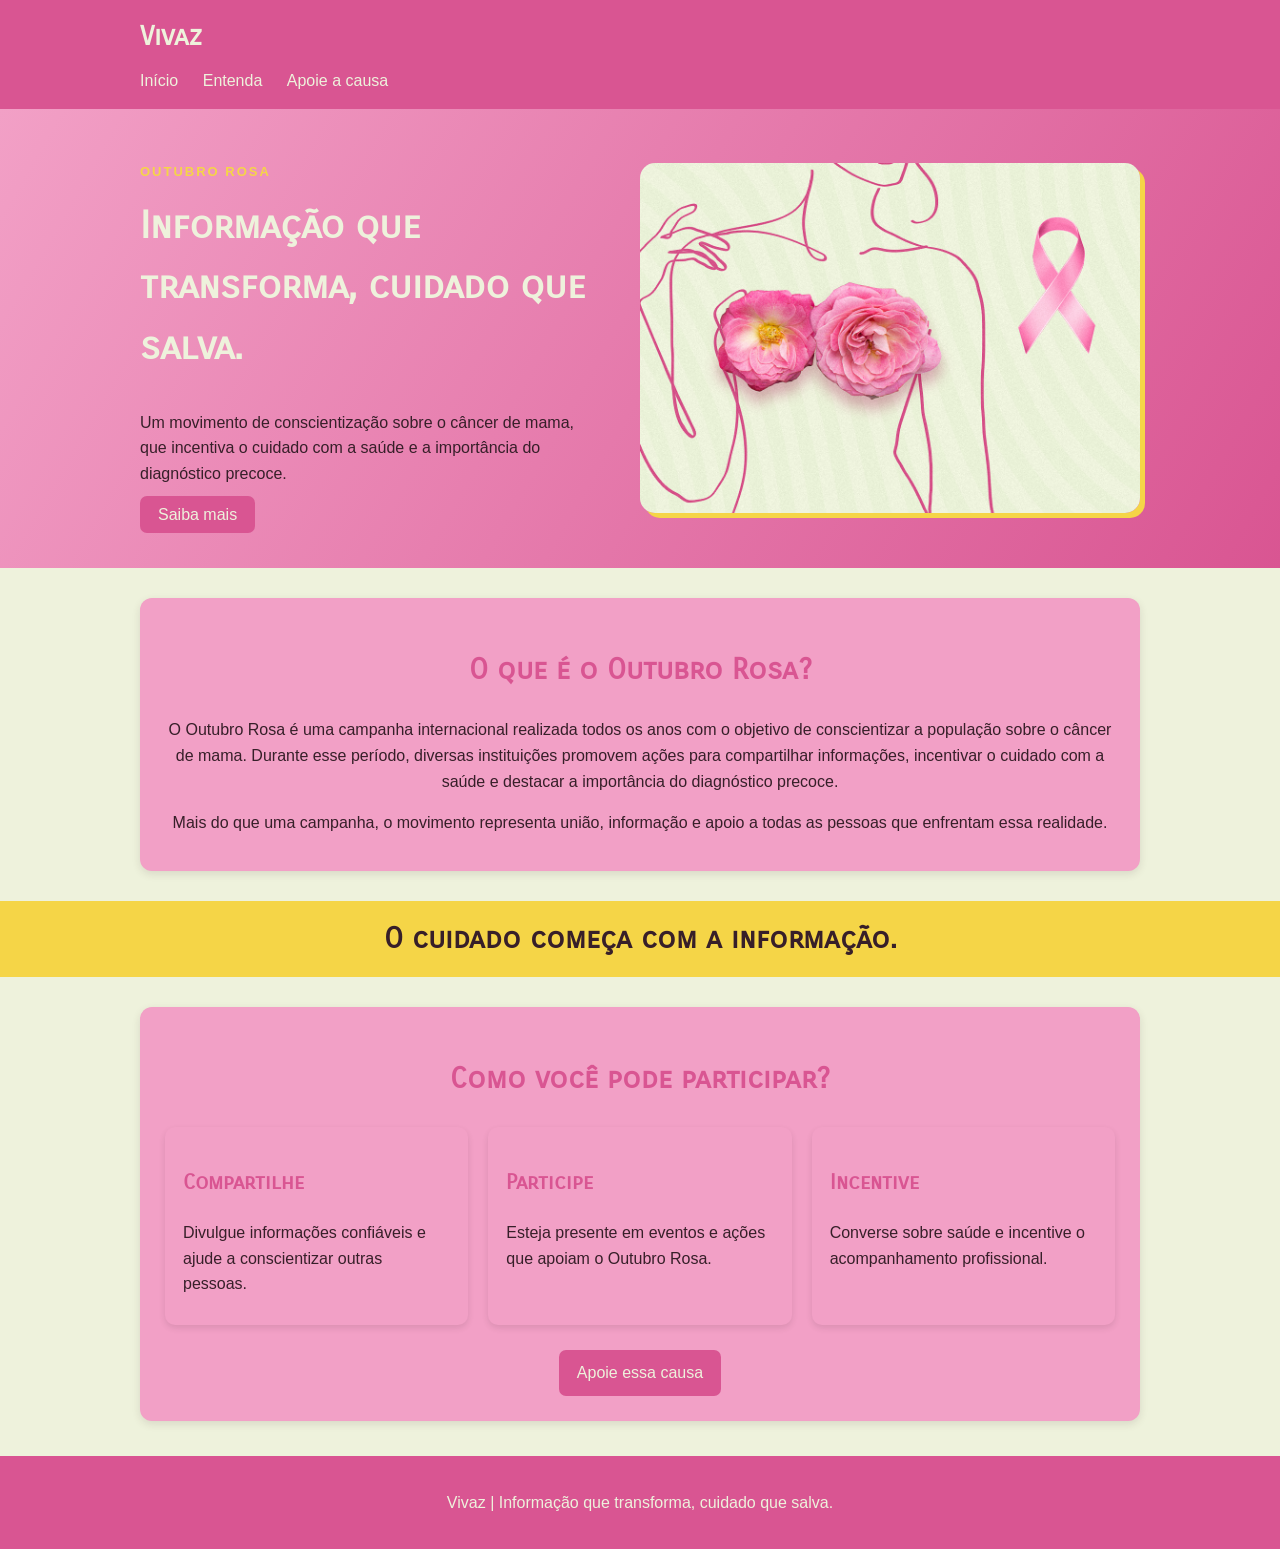
<file: index.html>
<!DOCTYPE html>
<html lang="pt-br">

<head>
    <meta charset="UTF-8">
    <meta name="viewport" content="width=device-width, initial-scale=1.0">
    <title>Vivaz | Início</title>
    <link rel="stylesheet" href="style/style.css">
</head>

<body>

    <header class="cabecalho">
        <div class="container">
            <p class="logo">Vivaz</p>

            <nav>
                <ul class="menu">
                    <li><a href="index.html">Início</a></li>
                    <li><a href="./pages/prevencao.html">Entenda</a></li>
                    <li><a href="./pages/apoio.html">Apoie a causa</a></li>
                </ul>
            </nav>
        </div>
    </header>

    <main>

        <section class="apresentacao">
            <div class="container destaque">

                <div class="texto-destaque">
                    <p class="etiqueta">OUTUBRO ROSA</p>
                    <h1>Informação que transforma, cuidado que salva.</h1>

                    <p>
                        Um movimento de conscientização sobre o câncer de mama,
                        que incentiva o cuidado com a saúde e a importância
                        do diagnóstico precoce.
                    </p>

                    <a class="botao" href="./pages/prevencao.html">Saiba mais</a>
                </div>

                <img src="./img/img1.png" alt="Imagem da campanha Outubro Rosa">

            </div>
        </section>

        <section class="container secao">
            <h2>O que é o Outubro Rosa?</h2>

            <p>
                O Outubro Rosa é uma campanha internacional realizada todos os anos
                com o objetivo de conscientizar a população sobre o câncer de mama.
                Durante esse período, diversas instituições promovem ações para
                compartilhar informações, incentivar o cuidado com a saúde e
                destacar a importância do diagnóstico precoce.
            </p>

            <p>
                Mais do que uma campanha, o movimento representa união, informação
                e apoio a todas as pessoas que enfrentam essa realidade.
            </p>
        </section>

        <section class="faixa">
            <div class="container">
                <h2>O cuidado começa com a informação.</h2>
            </div>
        </section>

        <section class="container secao">
            <h2>Como você pode participar?</h2>

            <div class="cards">

                <div class="card">
                    <h3>Compartilhe</h3>
                    <p>Divulgue informações confiáveis e ajude a conscientizar outras pessoas.</p>
                </div>

                <div class="card">
                    <h3>Participe</h3>
                    <p>Esteja presente em eventos e ações que apoiam o Outubro Rosa.</p>
                </div>

                <div class="card">
                    <h3>Incentive</h3>
                    <p>Converse sobre saúde e incentive o acompanhamento profissional.</p>
                </div>

            </div>

            <a class="botao" href="./pages/apoio.html">Apoie essa causa</a>
        </section>

    </main>

    <footer class="rodape">
        <p>Vivaz | Informação que transforma, cuidado que salva.</p>
    </footer>

</body>

</html>
</file>
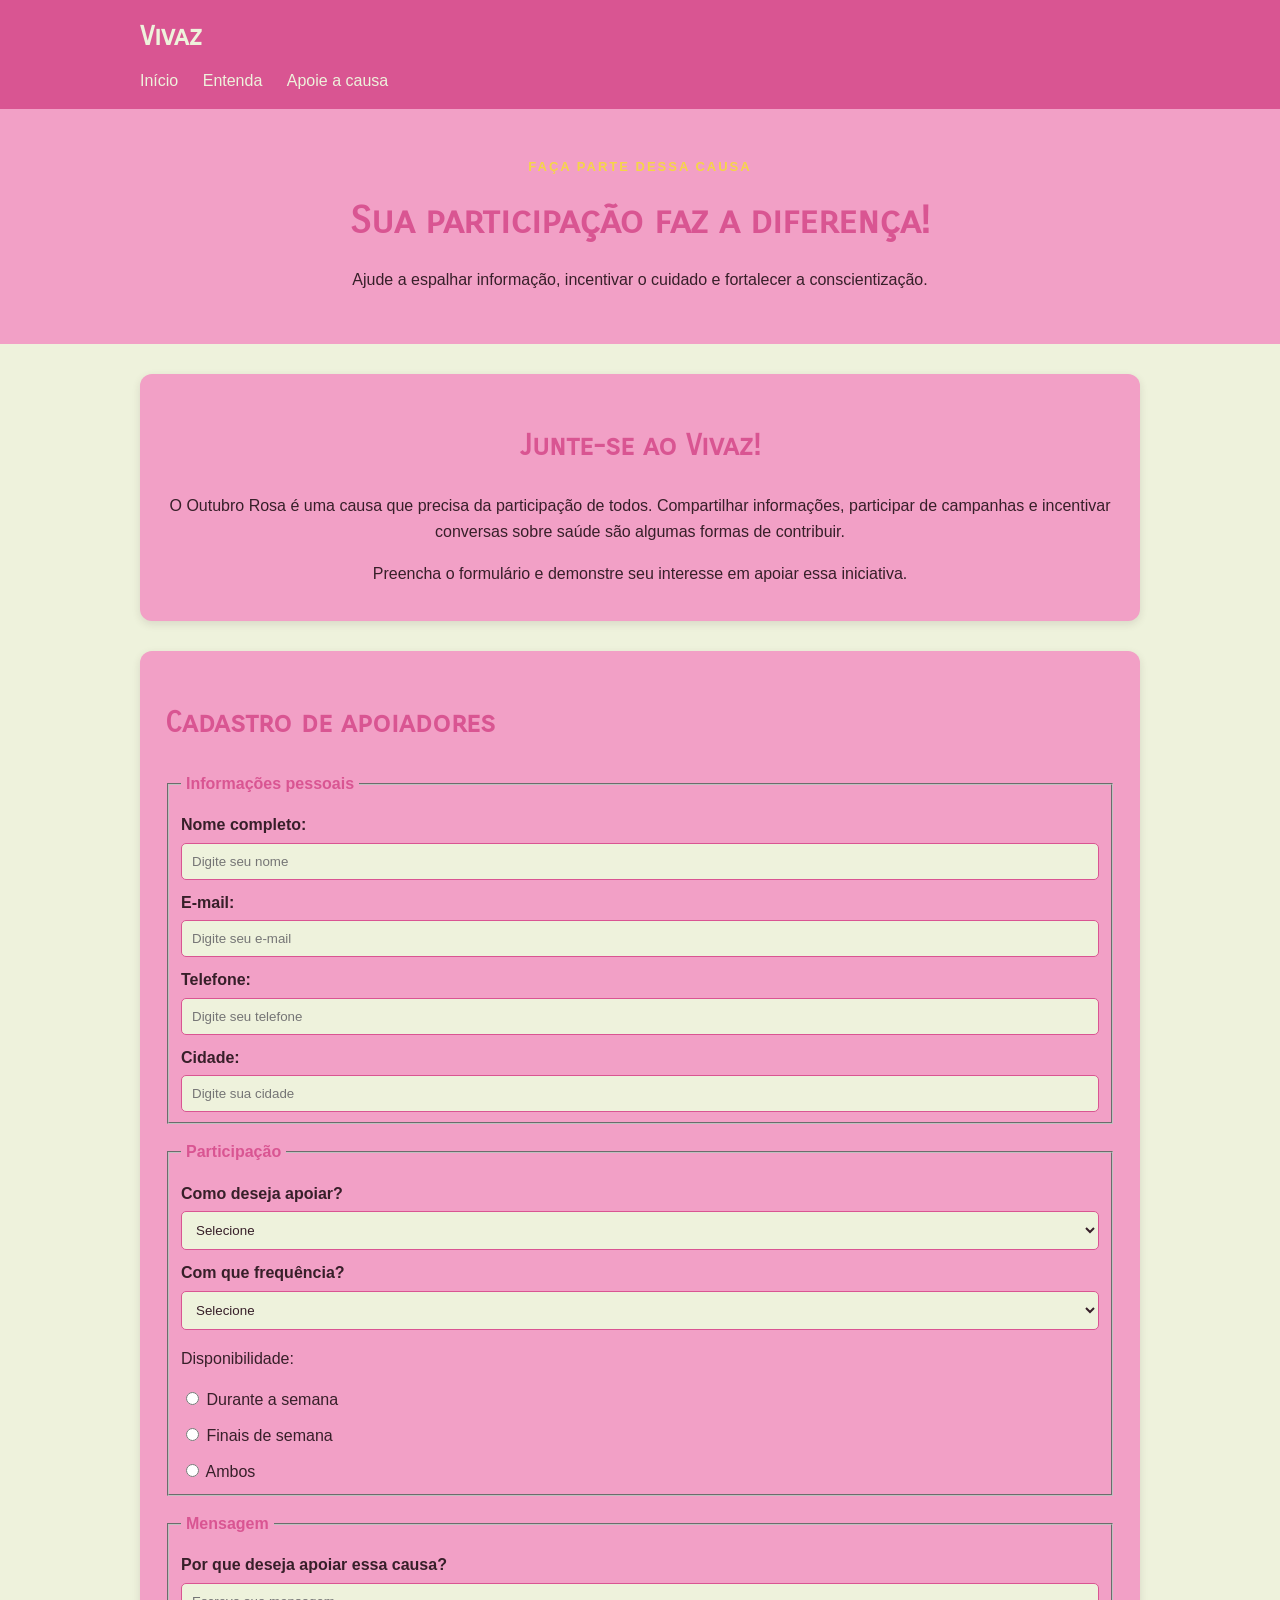
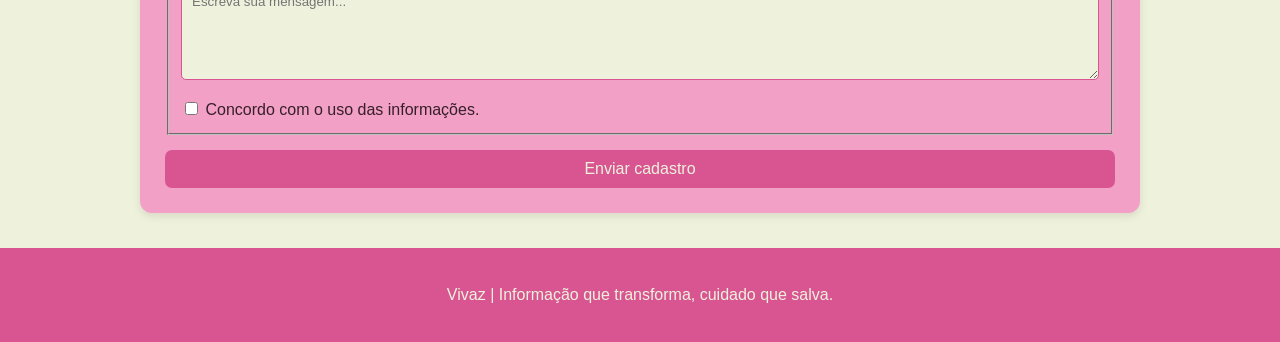
<file: pages/apoio.html>
<!DOCTYPE html>
<html lang="pt-br">

<head>
    <meta charset="UTF-8">
    <meta name="viewport" content="width=device-width, initial-scale=1.0">
    <title>Vivaz | Apoie a causa</title>
    <link rel="stylesheet" href="../style/style.css">
</head>

<body>

    <header class="cabecalho">
        <div class="container">
            <p class="logo">Vivaz</p>

            <nav>
                <ul class="menu">
                    <li><a href="../index.html">Início</a></li>
                    <li><a href="prevencao.html">Entenda</a></li>
                    <li><a href="apoio.html">Apoie a causa</a></li>
                </ul>
            </nav>
        </div>
    </header>

    <main>

        <section class="titulo-pagina">
            <div class="container">
                <p class="etiqueta">FAÇA PARTE DESSA CAUSA</p>
                <h1>Sua participação faz a diferença!</h1>
                <p>
                    Ajude a espalhar informação, incentivar o cuidado e fortalecer
                    a conscientização.
                </p>
            </div>
        </section>

        <div class="container conteudo-apoio">

            <section class="secao">
                <h2>Junte-se ao Vivaz!</h2>

                <p>
                    O Outubro Rosa é uma causa que precisa da participação de todos.
                    Compartilhar informações, participar de campanhas e incentivar
                    conversas sobre saúde são algumas formas de contribuir.
                </p>

                <p>
                    Preencha o formulário e demonstre seu interesse em apoiar
                    essa iniciativa.
                </p>
            </section>

            <section class="formulario-secao">
                <h2>Cadastro de apoiadores</h2>

                <form class="formulario">

                    <fieldset>
                        <legend>Informações pessoais</legend>

                        <label for="nome">Nome completo:</label>
                        <input type="text" id="nome" name="nome" placeholder="Digite seu nome" required>

                        <label for="email">E-mail:</label>
                        <input type="email" id="email" name="email" placeholder="Digite seu e-mail" required>

                        <label for="telefone">Telefone:</label>
                        <input type="tel" id="telefone" name="telefone" placeholder="Digite seu telefone">

                        <label for="cidade">Cidade:</label>
                        <input type="text" id="cidade" name="cidade" placeholder="Digite sua cidade">
                    </fieldset>

                    <fieldset>
                        <legend>Participação</legend>

                        <label for="apoio">Como deseja apoiar?</label>
                        <select id="apoio" name="apoio">
                            <option value="">Selecione</option>
                            <option>Divulgando informações</option>
                            <option>Participando de eventos</option>
                            <option>Compartilhando nas redes sociais</option>
                            <option>Apoiando instituições e projetos</option>
                            <option>Outras formas</option>
                        </select>

                        <label for="frequencia">Com que frequência?</label>
                        <select id="frequencia" name="frequencia">
                            <option value="">Selecione</option>
                            <option>Uma vez por mês</option>
                            <option>Algumas vezes por mês</option>
                            <option>Durante o Outubro Rosa</option>
                            <option>Quando houver eventos</option>
                        </select>

                        <p class="pergunta-form">Disponibilidade:</p>

                        <label class="opcao">
                            <input type="radio" name="disponibilidade" value="semana">
                            Durante a semana
                        </label>

                        <label class="opcao">
                            <input type="radio" name="disponibilidade" value="fim">
                            Finais de semana
                        </label>

                        <label class="opcao">
                            <input type="radio" name="disponibilidade" value="ambos">
                            Ambos
                        </label>
                    </fieldset>

                    <fieldset>
                        <legend>Mensagem</legend>

                        <label for="mensagem">Por que deseja apoiar essa causa?</label>
                        <textarea id="mensagem" name="mensagem" rows="5"
                            placeholder="Escreva sua mensagem..."></textarea>

                        <label class="opcao">
                            <input type="checkbox" name="autorizacao">
                            Concordo com o uso das informações.
                        </label>
                    </fieldset>

                    <button class="botao-form" type="submit">Enviar cadastro</button>


                </form>
            </section>

        </div>

    </main>

    <footer class="rodape">
        <p>Vivaz | Informação que transforma, cuidado que salva.</p>
    </footer>

</body>

</html>
</file>
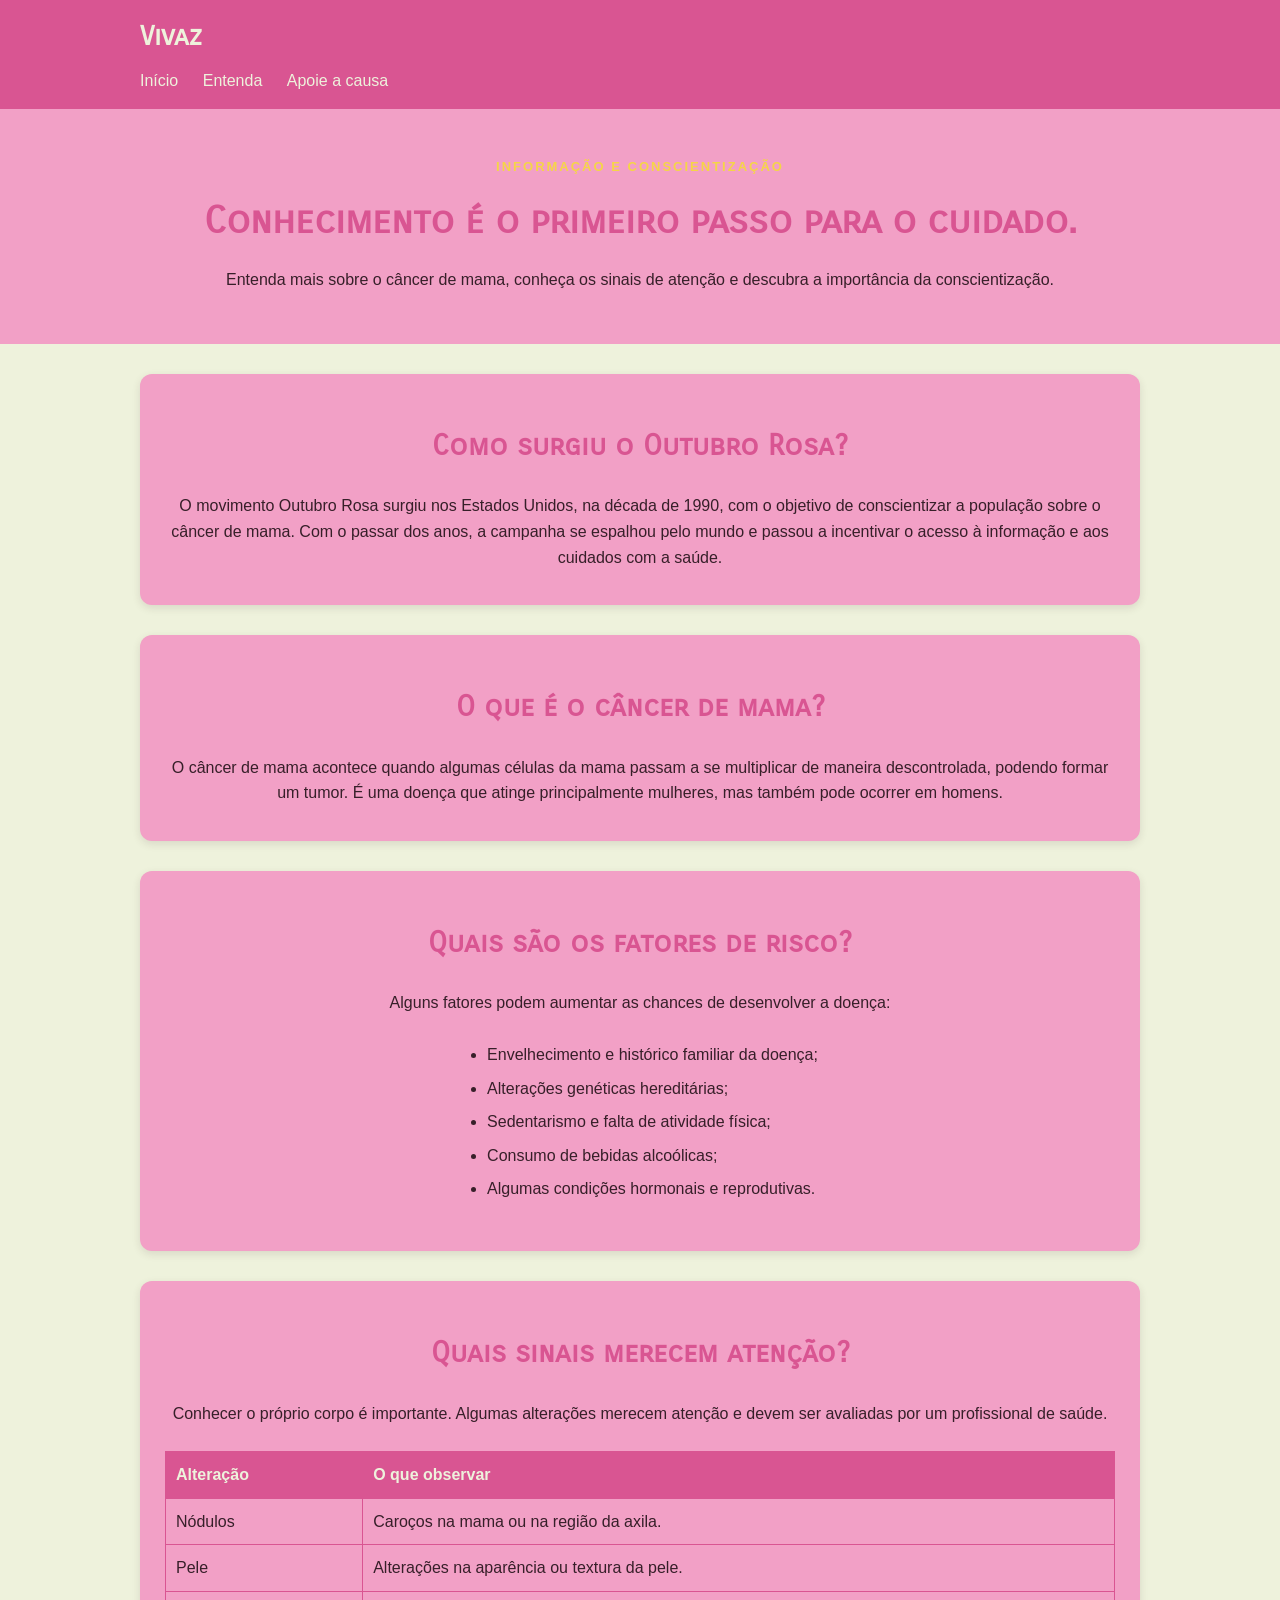
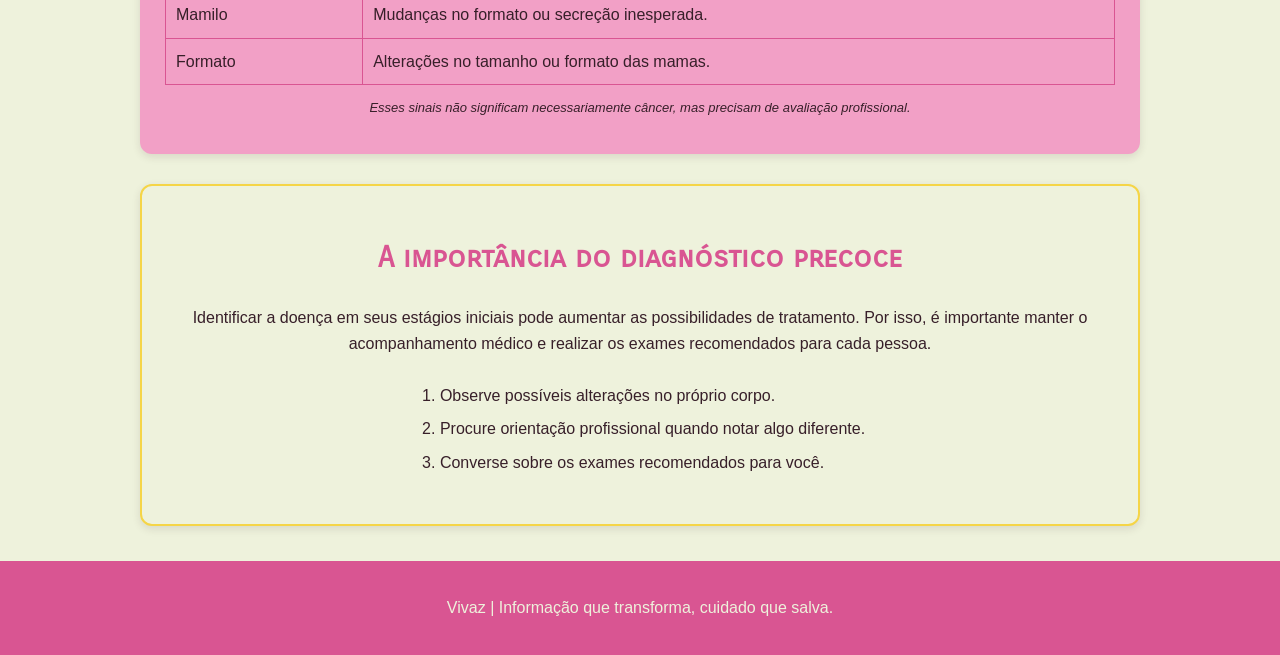
<file: pages/prevencao.html>
<!DOCTYPE html>
<html lang="pt-br">

<head>
    <meta charset="UTF-8">
    <meta name="viewport" content="width=device-width, initial-scale=1.0">
    <title>Vivaz | Entenda</title>
    <link rel="stylesheet" href="../style/style.css">
</head>

<body>

    <header class="cabecalho">
        <div class="container">
            <p class="logo">Vivaz</p>

            <nav>
                <ul class="menu">
                    <li><a href="../index.html">Início</a></li>
                    <li><a href="prevencao.html">Entenda</a></li>
                    <li><a href="apoio.html">Apoie a causa</a></li>
                </ul>
            </nav>
        </div>
    </header>

    <main>

        <section class="titulo-pagina">
            <div class="container">
                <p class="etiqueta">INFORMAÇÃO E CONSCIENTIZAÇÃO</p>
                <h1>Conhecimento é o primeiro passo para o cuidado.</h1>
                <p>
                    Entenda mais sobre o câncer de mama, conheça os sinais de atenção
                    e descubra a importância da conscientização.
                </p>
            </div>
        </section>

        <div class="container">

            <section class="secao">
                <h2>Como surgiu o Outubro Rosa?</h2>

                <p>
                    O movimento Outubro Rosa surgiu nos Estados Unidos, na década
                    de 1990, com o objetivo de conscientizar a população sobre o
                    câncer de mama. Com o passar dos anos, a campanha se espalhou
                    pelo mundo e passou a incentivar o acesso à informação e aos
                    cuidados com a saúde.
                </p>
            </section>

            <section class="secao">
                <h2>O que é o câncer de mama?</h2>

                <p>
                    O câncer de mama acontece quando algumas células da mama
                    passam a se multiplicar de maneira descontrolada, podendo
                    formar um tumor. É uma doença que atinge principalmente
                    mulheres, mas também pode ocorrer em homens.
                </p>
            </section>

            <section class="secao">
                <h2>Quais são os fatores de risco?</h2>

                <p>Alguns fatores podem aumentar as chances de desenvolver a doença:</p>

                <ul class="lista">
                    <li>Envelhecimento e histórico familiar da doença;</li>
                    <li>Alterações genéticas hereditárias;</li>
                    <li>Sedentarismo e falta de atividade física;</li>
                    <li>Consumo de bebidas alcoólicas;</li>
                    <li>Algumas condições hormonais e reprodutivas.</li>
                </ul>
            </section>

            <section class="secao">
                <h2>Quais sinais merecem atenção?</h2>

                <p>
                    Conhecer o próprio corpo é importante. Algumas alterações
                    merecem atenção e devem ser avaliadas por um profissional
                    de saúde.
                </p>

                <div class="tabela-container">
                    <table>
                        <tr>
                            <th>Alteração</th>
                            <th>O que observar</th>
                        </tr>

                        <tr>
                            <td>Nódulos</td>
                            <td>Caroços na mama ou na região da axila.</td>
                        </tr>

                        <tr>
                            <td>Pele</td>
                            <td>Alterações na aparência ou textura da pele.</td>
                        </tr>

                        <tr>
                            <td>Mamilo</td>
                            <td>Mudanças no formato ou secreção inesperada.</td>
                        </tr>

                        <tr>
                            <td>Formato</td>
                            <td>Alterações no tamanho ou formato das mamas.</td>
                        </tr>
                    </table>
                </div>

                <p class="observacao">
                    Esses sinais não significam necessariamente câncer,
                    mas precisam de avaliação profissional.
                </p>
            </section>

            <section class="secao destaque-amarelo">
                <h2>A importância do diagnóstico precoce</h2>

                <p>
                    Identificar a doença em seus estágios iniciais pode aumentar
                    as possibilidades de tratamento. Por isso, é importante
                    manter o acompanhamento médico e realizar os exames
                    recomendados para cada pessoa.
                </p>

                <ol class="lista">
                    <li>Observe possíveis alterações no próprio corpo.</li>
                    <li>Procure orientação profissional quando notar algo diferente.</li>
                    <li>Converse sobre os exames recomendados para você.</li>
                </ol>
            </section>

        </div>

    </main>

    <footer class="rodape">
        <p>Vivaz | Informação que transforma, cuidado que salva.</p>
    </footer>

</body>

</html>
</file>
<file: style/style.css>
@import url('https://fonts.googleapis.com/css2?family=Carrois+Gothic+SC&display=swap');

* {
    box-sizing: border-box;
}

body {
    margin: 0;
    background-color: #EEF2DC;
    color: #371f29;
    font-family: Arial, Helvetica, sans-serif;
    font-size: 16px;
    line-height: 1.6;
}

h1, h2, h3 {
    font-family: 'Carrois Gothic SC', sans-serif;
}

h1 {
    font-size: 38px;
}

h2 {
    font-size: 29px;
    color: #D95592;
}

h3 {
    font-size: 21px;
}

.container {
    width: 90%;
    max-width: 1000px;
    margin: 0 auto;
}

.cabecalho {
    background-color: #D95592;
    color: #EEF2DC;
    padding: 15px 0;
    box-shadow: 0 3px 8px rgba(55, 31, 41, 0.15);
}

.logo {
    font-family: 'Carrois Gothic SC', sans-serif;
    font-size: 27px;
    font-weight: bold;
    margin: 0;
}

.menu {
    padding: 0;
    margin: 10px 0 0;
}

.menu li {
    display: inline-block;
    margin-right: 20px;
}

.menu a {
    color: #EEF2DC;
    text-decoration: none;
    transition: 0.3s;
}

.menu a:hover {
    color: #F5D547;
}

.apresentacao {
    background: linear-gradient(120deg, #F2A0C6, #D95592);
    padding: 40px 0;
}

.destaque {
    display: flex;
    align-items: center;
    gap: 30px;
}

.texto-destaque {
    flex: 1;
}

.texto-destaque h1 {
    color: #EEF2DC;
    margin-top: 5px;
}

.texto-destaque p {
    max-width: 450px;
}

.etiqueta {
    color: #F5D547;
    font-size: 13px;
    font-weight: bold;
    letter-spacing: 2px;
}

.destaque img {
    width: 50%;
    height: 350px;
    object-fit: cover;
    border-radius: 15px;
    box-shadow: 5px 5px 0 #F5D547;
}

.secao {
    background-color: #F2A0C6;
    padding: 25px;
    margin: 30px auto;
    border-radius: 12px;
    box-shadow: 0 3px 8px rgba(55, 31, 41, 0.12);
    max-width: 1000px;
    text-align: center;
}

.secao p {
    margin-bottom: 10px;
}

.faixa {
    background-color: #F5D547;
    padding: 15px;
    text-align: center;
}

.faixa h2 {
    color: #371f29;
    margin: 0;
}

.cards {
    display: flex;
    justify-content: center;
    gap: 20px;
    max-width: 1000px;
    margin: 0 auto;
}

.card {
    flex: 1;
    background-color: #F2A0C6;
    padding: 18px;
    border-radius: 10px;
    box-shadow: 0 3px 6px rgba(55, 31, 41, 0.12);
    transition: 0.3s;
    text-align: left;
}

.card:hover {
    box-shadow: 0 5px 10px rgba(55, 31, 41, 0.2);
}

.card h3 {
    color: #D95592;
}

.secao .botao {
    display: inline-block;
    margin-top: 25px;
}

.titulo-pagina {
    background-color: #F2A0C6;
    padding: 35px 0;
    text-align: center;
}

.titulo-pagina h1 {
    color: #D95592;
    margin: 5px 0;
}

.lista {
    padding-left: 25px;
    display: inline-block;
    text-align: left;
}

.lista li {
    margin-bottom: 8px;
}

.destaque-amarelo {
    background-color: #EEF2DC;
    border: 2px solid #F5D547;
}

.tabela-container {
    width: 100%;
    overflow-x: auto;
}

table {
    width: 100%;
    border-collapse: collapse;
    margin-top: 15px;
}

th {
    background-color: #D95592;
    color: #EEF2DC;
}

th, td {
    padding: 10px;
    border: 1px solid #D95592;
    text-align: left;
}

.observacao {
    font-size: 13px;
    font-style: italic;
}

.formulario-secao {
    background-color: #F2A0C6;
    padding: 25px;
    margin: 30px auto;
    border-radius: 12px;
    box-shadow: 0 3px 8px rgba(55, 31, 41, 0.12);
    max-width: 1000px;
}

.formulario {
    display: flex;
    flex-direction: column;
    gap: 15px;
}


legend {
    color: #D95592;
    font-weight: bold;
    padding: 0 5px;
}

.formulario label {
    display: block;
    margin-top: 10px;
    font-weight: bold;
}

.formulario input,
.formulario select,
.formulario textarea {
    width: 100%;
    padding: 10px;
    margin-top: 5px;
    border: 1px solid #D95592;
    border-radius: 5px;
    background-color: #EEF2DC;
    color: #371f29;
    font-family: Arial, Helvetica, sans-serif;
}

.formulario .opcao {
    font-weight: normal;
}

.formulario .opcao input {
    width: auto;
}

.botao-form,
.botao {
    background-color: #D95592;
    color: #EEF2DC;
    padding: 10px 18px;
    border: none;
    border-radius: 7px;
    font-size: 16px;
    text-decoration: none;
    cursor: pointer;
    transition: 0.3s;
}

.botao-form:hover,
.botao:hover {
    background-color: #F5D547;
    color: #371f29;
}

.rodape {
    background-color: #D95592;
    color: #EEF2DC;
    text-align: center;
    padding: 18px;
    margin-top: 35px;
}
</file>
